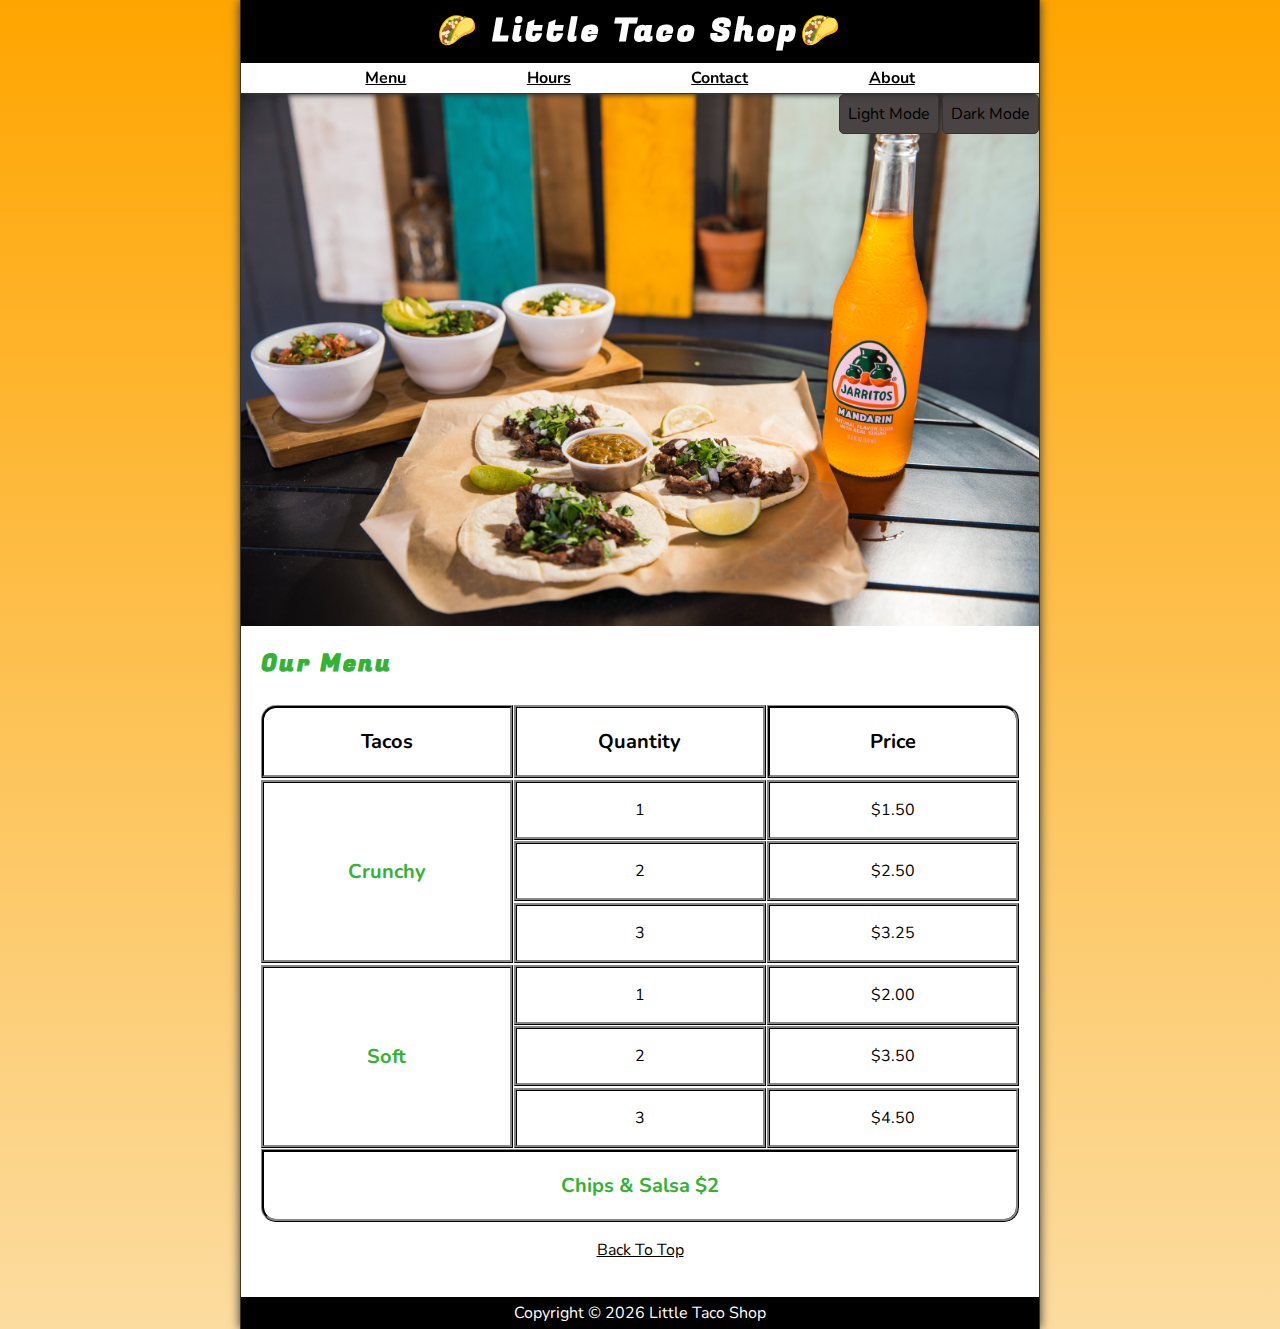
<file: index.html>
<!DOCTYPE html>
<html lang="en">
  <head>
    <meta charset="UTF-8" />
    <meta name="viewport" content="width=device-width, initial-scale=1.0" />
    <meta name="author" content="Dave Gray" />
    <meta
      name="description"
      content="The official website for The Little Taco Shop"
    />
    <title>The Little Taco Shop</title>
    <link rel="icon" href="favicon.ico" type="image/x-icon" />
    <link rel="stylesheet" href="style.css" />
    <link rel="stylesheet" id="toggle" />
    <script src="main.js" defer></script>
  </head>
  <body>
    <header class="header">
      <h1 class="header__h1">Little Taco Shop</h1>
      <nav class="header__nav">
        <ul class="header__ul">
          <li>
            <a href="#menu"> Menu</a>
          </li>
          <li>
            <a href="hours.html"> Hours</a>
          </li>
          <li>
            <a href="contact.html">Contact </a>
          </li>
          <li>
            <a href="about.html">About </a>
          </li>
        </ul>
      </nav>
    </header>
    <section class="hero">
      <h2 class="hero__h2">Bienvenudos!</h2>
      <figure>
        <button id="dark">Dark Mode</button>
        <button id="white">Light Mode</button>
        <img
          src="tacos_and_drink_1000x667.png"
          alt="Tacos and a Drink"
          title="We love tacos!"
          width="1000"
          height="667"
        />
        <figcaption class="offscreen">Tacos and a Drink</figcaption>
      </figure>
    </section>
    <main class="main">
      <article id="menu" class="main__article menu">
        <h2 class="menu__h2">Our Menu</h2>
        <table class="menu__container">
          <caption class="offscreen">
            Our Tacos
          </caption>
          <thead>
            <tr>
              <th class="menu__header" scope="col">Tacos</th>
              <th class="menu__header" scope="col">Quantity</th>
              <th class="menu__header" scope="col">Price</th>
            </tr>
          </thead>
          <tbody>
            <tr>
              <th class="menu__item menu__cr" scope="row" rowspan="3">
                Crunchy
              </th>
              <td class="menu__item">1</td>
              <td class="menu__item">$1.50</td>
            </tr>
            <tr>
              <td class="menu__item">2</td>
              <td class="menu__item">$2.50</td>
            </tr>
            <tr>
              <td class="menu__item">3</td>
              <td class="menu__item">$3.25</td>
            </tr>
            <tr>
              <th class="menu__item menu__sf" scope="row" rowspan="3">Soft</th>
              <td class="menu__item">1</td>
              <td class="menu__item">$2.00</td>
            </tr>
            <tr>
              <td class="menu__item">2</td>
              <td class="menu__item">$3.50</td>
            </tr>
            <tr>
              <td class="menu__item">3</td>
              <td class="menu__item">$4.50</td>
            </tr>
          </tbody>
          <tfoot>
            <tr>
              <td class="menu__item menu__cs" colspan="3">
                Chips &amp; Salsa $2
              </td>
            </tr>
          </tfoot>
        </table>

        <p class="center">
          <a href="#">Back To Top</a>
        </p>
      </article>
    </main>
    <footer class="footer">
      <p>
        <span class="nowrap">Copyright &copy; <time id="year"></time></span>
        <span class="nowrap">Little Taco Shop</span>
      </p>
    </footer>
  </body>
</html>
</file>
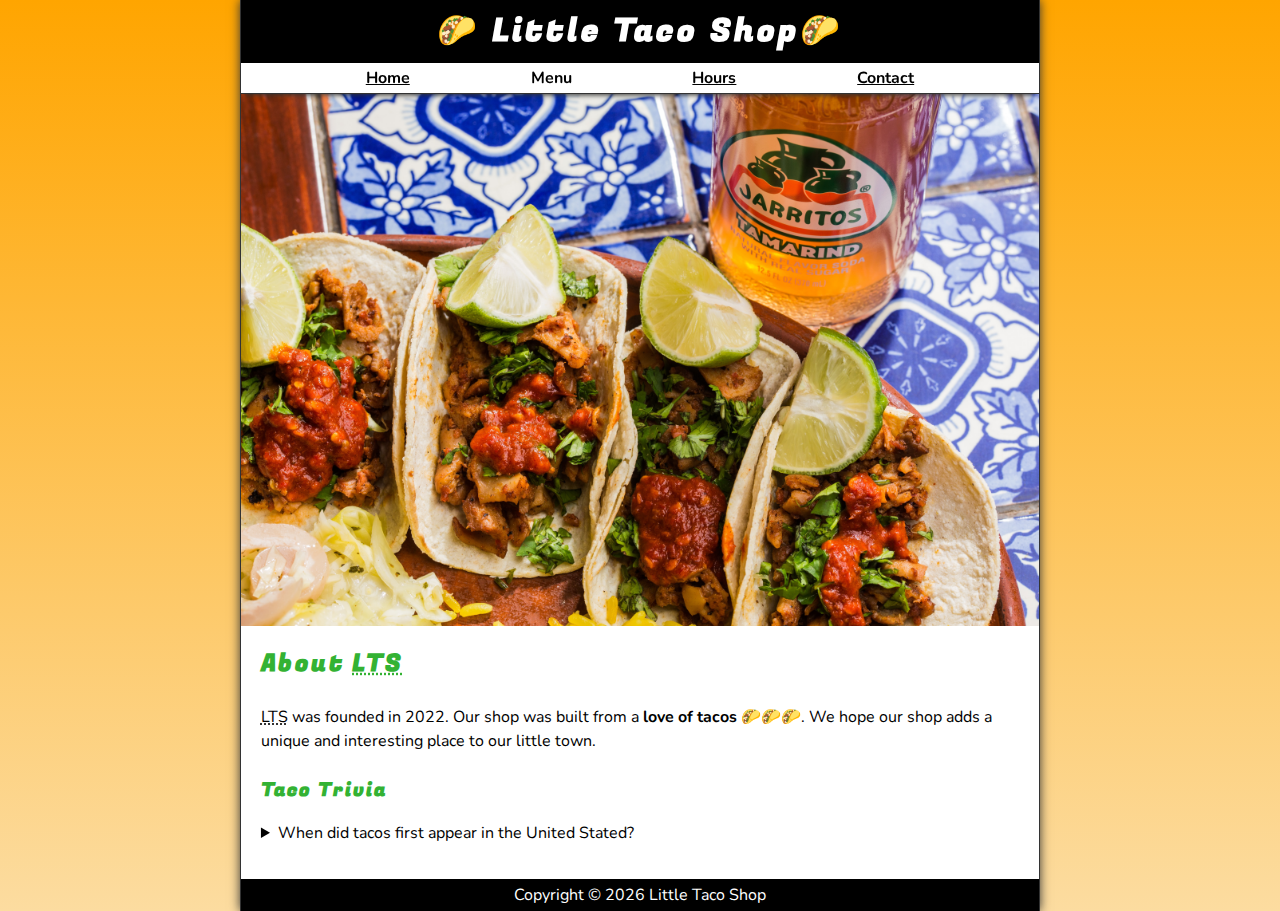
<file: about.html>
<!DOCTYPE html>
<html lang="en">
  <head>
    <meta charset="UTF-8" />
    <meta name="viewport" content="width=device-width, initial-scale=1.0" />
    <meta name="Roshan" content="Dave Gray" />
    <meta
      name="description"
      content="The official website for The Little Taco Shop"
    />
    <title>The Little Taco Shop</title>
    <link rel="icon" href="favicon.ico" type="image/x-icon" />
    <link rel="stylesheet" href="style.css" />
    <script src="main.js" defer></script>
  </head>
  <body>
    <header class="header">
      <h1 class="header__h1">Little Taco Shop</h1>
      <nav class="header__nav">
        <ul class="header__ul">
          <li>
            <a href="./">Home</a>
          </li>
          <li>
            <a href="./#menu"></a>Menu</a>
          </li>
          <li>
            <a href="hours.html">Hours</a>
          </li>
          <li>
            <a href="contact.html">Contact </a>
          </li>
        </ul>
      </nav>
    </header>
    <section class="hero">
      <figure>
        <img
          src="tacos_delicioso_1000x667.png"
          alt="Tacos Delicioso!"
          title="We love tacos!"
          width="1000"
          height="667"
        />
        <figcaption class="offscreen">Try the delicious Tacos</figcaption>
      </figure>
    </section>
    <main class="main">
      <article id="about" class="main__article about">
        <h2>About <abbr title="The Little Taco Shop">LTS</abbr></h2>
        <p>
            <abbr title="The Little Taco Shop">LTS</abbr> was founded in <time datetime="2022">2022</time>. Our shop
            was built from a <strong>love of tacos</strong> 🌮🌮🌮. We hope our shop adds a unique and interesting
            place to our little town.
        </p>
        <aside class="about__trivia">
            <h3>Taco Trivia</h3>
            <details>
                <summary>When did tacos first appear in the United Stated?</summary>
                <p class="about__trivia-answer">
                    Jeffrey M. Pilcher, taco historian and professor of history at the University of Minnesota, says
                    the earliest mention of tacos in the United States are in a newspaper from <time
                        datetime="1905">1905</time>. (Source: <cite><a
                            href="https://www.smithsonianmag.com/arts-culture/where-did-the-taco-come-from-81228162/"
                            target="_blank">Smithsonian Magazine</a></cite>)
                </p>
            </details>
        </aside>
    </article>
  </main>
    <footer class="footer">
      <p>
        <span class="nowrap">Copyright &copy; 
          <time id="year"></time>
        </span>
        <span class="nowrap">Little Taco Shop</span>
      </p>
    </footer>
  </body>
</html>
</file>
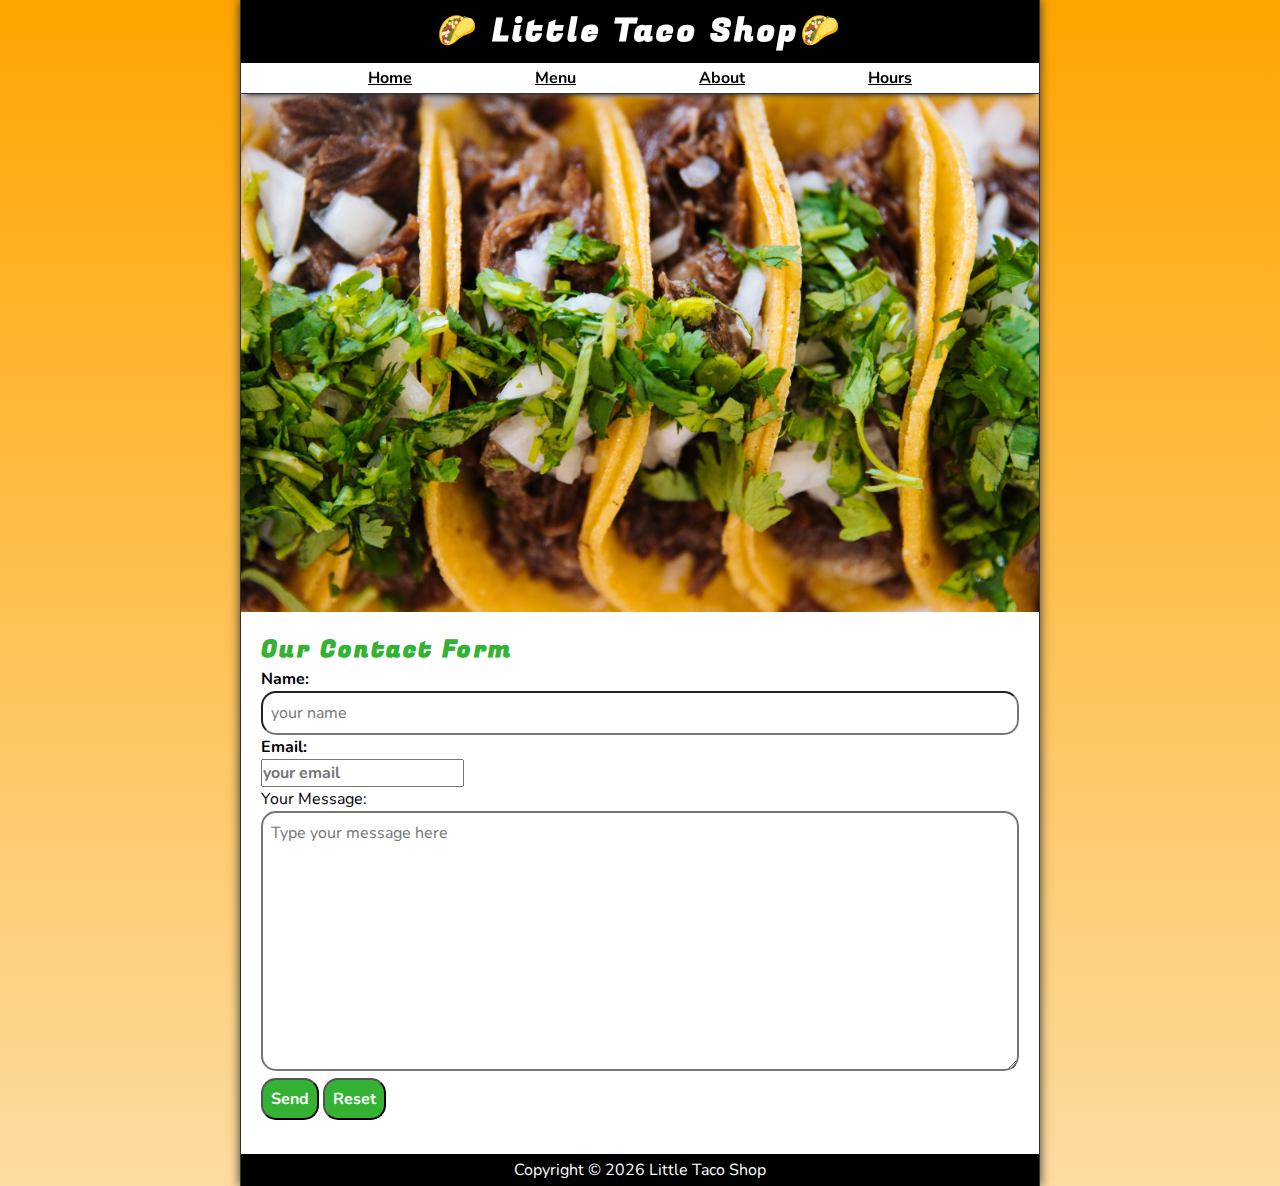
<file: contact.html>
<!DOCTYPE html>
<html lang="en">
  <head>
    <meta charset="UTF-8" />
    <meta name="viewport" content="width=device-width, initial-scale=1.0" />
    <meta name="author" content="Dave Gray" />
    <meta
      name="description"
      content="Contact information for The Little Taco Shop"
    />
    <title>Contact Us - LTS</title>
    <link rel="icon" href="favicon.ico" type="image/x-icon" />
    <link rel="stylesheet" href="style.css" />
    <script src="main.js" defer></script>
  </head>

  <body>
    <header class="header">
      <h1 class="header__h1">Little Taco Shop</h1>
      <nav class="header__nav">
        <ul class="header__ul">
          <li>
            <a href="./">Home</a>
          </li>
          <li>
            <a href="./#menu">Menu</a>
          </li>
          <li>
            <a href="about.html">About </a>
          </li>

          <li>
            <a href="hours.html"> Hours</a>
          </li>
        </ul>
      </nav>
    </header>
    <section>
      <figure>
        <img
          src="tacos_close_up_1000x649.png"
          alt="Little Taco Shop Tacos"
          title="Tacos ready to eat!"
          width="1000"
          height="649"
        />
        <figcaption class="offscreen">The Little Taco Shop</figcaption>
      </figure>
    </section>
    <main class="main">
      <article class="main__article contact">
        <h2 class="contact__h2">Our Contact Form</h2>

        <form
          action="https://httpbin.org/get"
          method="get"
          class="contact__form"
        >
          <fieldset class="contact__fieldset">
            <legend class="offscreen">Send Us A Message</legend>
            <p class="contact__p">
              <label for="name" class="contact__label">Name:</label>
              <input
                class="contact__input"
                type="text"
                name="name"
                id="name"
                placeholder="your name"
                required
              />
            </p>
            <p class="contact__p">
              <label for="email" class="contact__label">Email:</label>
              <input
                class="contact__label"
                type="email"
                name="email"
                id="email"
                placeholder="your email"
                required
              />
            </p>
            <p class="contact__p">
              <label for="message">Your Message:</label>
              <br />
              <textarea
                class="contact__textarea"
                name="message"
                id="message"
                cols="30"
                rows="10"
                placeholder="Type your message here"
              ></textarea>
            </p>
          </fieldset>
          <button type="submit" class="contact__button">Send</button>
          <button type="reset" class="contact__button">Reset</button>
        </form>
      </article>
    </main>
    <footer class="footer">
      <p>
        <span class="nowrap"
          >Copyright &copy;
          <time id="year"></time>
        </span>
        <span class="nowrap">Little Taco Shop</span>
      </p>
    </footer>
  </body>
</html>
</file>
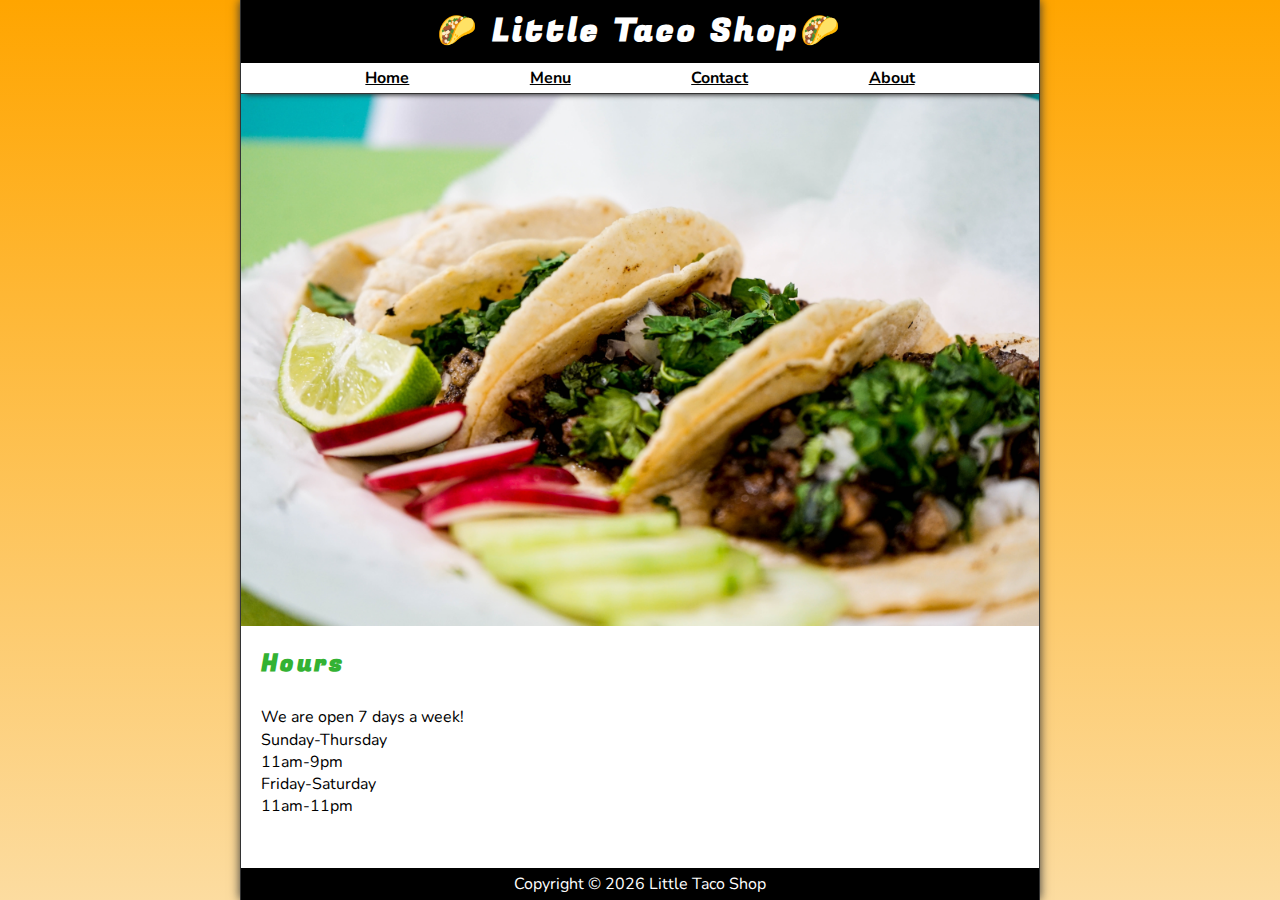
<file: hours.html>
<!DOCTYPE html>
<html lang="en">
  <head>
    <meta charset="UTF-8" />
    <meta name="viewport" content="width=device-width, initial-scale=1.0" />
    <meta name="author" content="Dave Gray" />
    <meta name="description" content="Store Hours for The Little Taco Shop" />
    <title>LTS Hours</title>
    <link rel="icon" href="favicon.ico" type="image/x-icon" />
    <link rel="stylesheet" href="style.css" />
    <script src="main.js" defer></script>
  </head>

  <body>
    <header class="header">
      <h1 class="header__h1">Little Taco Shop</h1>
      <nav class="header__nav">
        <ul class="header__ul">
          <li>
            <a href="./">Home</a>
          </li>

          <li>
            <a href="./#menu">Menu</a>
          </li>
          <li>
            <a href="contact.html">Contact</a>
          </li>
          <li>
            <a href="about.html">About </a>
          </li>
        </ul>
      </nav>
    </header>
    <section class="hero">
      <figure>
        <img
          src="tacos_tray_1000x667.png"
          alt="A Tray of Tasty Tacos"
          title="We love trays of tacos!"
          width="1000"
          height="667"
        />
        <figcaption class="offscreen">A Tray of Tasty Tacos</figcaption>
      </figure>
    </section>
    <main class="main">
      <article class="main__article">
        <h2>Hours</h2>
        <p>We are open 7 days a week!</p>
        <dl>
          <dt>Sunday-Thursday</dt>
          <dd>11am-9pm</dd>
          <dt>Friday-Saturday</dt>
          <dd>11am-11pm</dd>
        </dl>
      </article>
    </main>

    <footer class="footer">
      <p>
        <span class="nowrap"
          >Copyright &copy;
          <time id="year"></time>
        </span>
        <span class="nowrap">Little Taco Shop</span>
      </p>
    </footer>
  </body>
</html>
</file>
<file: style.css>
@import url("https://fonts.googleapis.com/css2?family=Fugaz+one&family=Nunito&display=swap");
/* ||RESET*/
*,
*::before,
*::after {
  margin: 0;
  padding: 0;
  box-sizing: border-box;
}
img {
  display: block;
  max-width: 100%;
  height: auto;
}
input,
button,
textarea {
  font: inherit;
}
/*CSS -- VARIABLES*/
:root {
  /*FONTS*/
  --FF: "Nunito", sans-serif;
  --FF-HEADERS: "Fugaz One", cursive;
  --FS: clamp(1 rem, 2.2vh, 1.5rem);
  /* minimum fontsize, max height up to which it grows ,max-font */
  /* COLORS */
  --BGCOLOR: orange;
  --BGCOLOR-FADE: rgb(252, 220, 160);
  --BGIMAGE: linear-gradient(to bottom, var(--BGCOLOR), var(--BGCOLOR-FADE));
  --BODY-BGCOLOR: #fff;
  --FONT-COLOR: #000;
  --BORDER-COLOR: #333;
  --HIGHTLIGHT-COLOR: rgb(51, 178, 51);
  --LINK-COLOR: #000;
  --LINK-HOVER: hsla(0, 0%, 0%, 0.6);
  --LINK-ACTIVE: orange;
  --HEADER-BGCOLOR: black;
  --HEADER-COLOR: #fff;
  --NAV-BGCOLOR: #fff;
  --HERO-BGCOLOR: rgba(51, 179, 51, 0.75);
  --HERO-COLOR: #fff;

  --BUTTON-COLOR: white;

  /* BORDERS */
  --BORDERS: 1px solid var(--BORDER-COLOR);
  /* ||STANDARD PADDING */
  --PADDING-TB: 0.25em;
  --PADDING-SIDE: 2.5%;
  /* STANDARD MARGIN */
  --MARGIN: clamp(1em, 2.5vh, 1.5em) 0;
  /* top bottom and side i.e. left and right margin respectively */
}

/* ||UTILITY CLASSES */
.offscreen {
  position: absolute;
  left: -100000px;
}
.nowrap {
  white-space: nowrap;
}
.center {
  text-align: center;
}
/* GENERAL STYLES */
html {
  scroll-behavior: smooth;
  font-size: var(--FS);
  font-family: var(--FF);
  background-color: var(--BGCOLOR);
  background-image: var(--BGIMAGE);
}

body {
  background-color: var(--BODY-BGCOLOR);
  color: var(--FONT-COLOR);
  min-height: 100vh;
  max-width: 800px;
  margin: 0 auto;
  padding-bottom: 40px;
  border-left: var(--BORDERS);
  border-right: var(--BORDERS);
  box-shadow: 0 0 10px var(--BORDER-COLOR);
  position: relative;
}
h1,
h2,
h3 {
  font-family: var(--FF-HEADERS);
  letter-spacing: 0.1em;
}
h2,
h3 {
  margin-bottom: 1em;
  color: var(--HIGHTLIGHT-COLOR);
}
p {
  line-height: 1.5;
}
a:any-link {
  color: var(--LINK-COLOR);
}
a:hover,
a:focus-visible {
  color: var(--LINK-HOVER);
}
a:active {
  color: var(--LINK-ACTIVE);
}
/* ||header */
.header {
  position: sticky;
  top: 0;
  z-index: 1;
}
.header__h1 {
  text-align: center;
  background-color: var(--HEADER-BGCOLOR);
  color: var(--HEADER-COLOR);
  padding: var(--PADDING-TB) var(--PADDING-SIDE);
}
.header__nav {
  background-color: var(--NAV-BGCOLOR);
  border-bottom: var(--BORDERS);
  font-weight: bold;
  box-shadow: 0 6px 5px -5px var(--BORDER-COLOR);
}
.header__ul {
  padding: var(--PADDING-TB) var(--PADDING-SIDE);
  list-style-type: none;
  display: flex;
  justify-content: space-evenly;
  gap: 1rem;
}
.hero {
  position: relative;
}
.hero__h2 {
  background-color: var(--HERO-BGCOLOR);
  color: var(--HERO-COLOR);
  padding: 0.25em 0.5em;
  letter-spacing: 0.1rem;
  text-shadow: 2px 2px 5px var(--BORDER-COLOR);
  position: absolute;
  top: -100px;
  left: 20px;
  animation: showWelcome 0.5s ease-in 1s forwards;
}
@keyframes showWelcome {
  0% {
    top: -20px;
    transform: skew(0deg, -5deg) scaleY(0);
  }
  80% {
    top: 30px;
    transform: skew(10deg, -5deg) scaleY(0);
  }
  100% {
    top: 30px;
    transform: skew(-10deg, -5deg) scaleY(1);
  }
}
/* ||FOOTER */
.footer {
  position: absolute;
  width: 100%;
  bottom: 0;
  z-index: 1;
  margin-top: 15px;
  background-color: var(--HEADER-BGCOLOR);
  color: var(--HEADER-COLOR);
  padding: var(--PADDING-TB) var(--PADDING-SIDE);
  text-align: center;
}

/* MAIN */
.main {
  padding: var(--PADDING-TB) var(--PADDING-SIDE);
  position: relative;
}
.main__article {
  scroll-margin-top: 6.5 rem;
  margin: var(--MARGIN);
}
.main__article:first-child {
  margin-top: 1em;
}
.main__article:last-child {
  min-height: calc(100vh -20rem);
}
/* ABOUT */
.about__trivia {
  margin: var(--MARGIN);
}
.about__trivia-answer {
  margin-top: 1em;
}
/* ||contact */
.contact__h2 {
  margin: 0;
}
.contact__fieldset {
  border: none;
}
contact__p {
  margin: 1em 0;
}
.contact__label {
  display: block;
  font-weight: bold;
}
.contact__input,
.contact__textarea {
  /* margin: var(--MARGIN); */
  padding: 0.5em;
  border-radius: 15px;
  border-width: 2px;
  width: 100%;
}
.contact__button {
  padding: 0.5em;
  border-radius: 15px;
  background-color: var(--HIGHTLIGHT-COLOR);
  color: var(--BUTTON-COLOR);
  font-weight: bold;
}
/* ||MENU */
thead,
tbody,
tfoot,
tr {
  display: contents;
}
.menu__container {
  display: grid;
  grid-template-columns: repeat(3, 1fr);
  grid-template-areas:
    "hd1 hd2 hd3"
    "cr cr1 cr1p"
    "cr cr2 cr2p"
    "cr cr3 cr3p"
    "sf sf1 sf1p"
    "sf sf2 sf2p"
    "sf sf3 sf3p"
    "cs cs cs";
  gap: 0.1em;
  margin-bottom: 1em;
}
.menu__cr {
  grid-area: cr;
}
.menu__sf {
  grid-area: sf;
}
.menu__cs {
  grid-area: cs;
}
.menu__cs,
.menu__cr,
.menu__sf {
  color: var(--HIGHTLIGHT-COLOR);
  font-weight: bold;
  height: 100%;
  display: block;
  place-content: center;
}
.menu__header {
  border-bottom: var(--BORDER-COLOR);
}
.menu__header,
.menu__item {
  width: 100%;
  padding: 1em;
  border: medium ridge var(--BORDER-COLOR);
}
.menu__item {
  display: grid;
  place-content: center;
}
thead th:first-child {
  border-top-left-radius: 15px;
}
thead th:last-child {
  border-top-right-radius: 15px;
}
tfoot td {
  border-bottom-left-radius: 15px;
  border-bottom-right-radius: 15px;
}

@media screen and (min-width: 576px) {
  .header__h1::before {
    content: "🌮 ";
  }
  .header__h1::after {
    content: "🌮 ";
  }
  .menu__header,
  .menu__cr,
  .menu__sf,
  .menu__cs {
    font-size: 125%;
  }
}
/* ||light mode  */
#dark {
  display: inline-flex;
  position: absolute;
  right: 0;
  border: solid 1px var(--BORDER-COLOR);
  width: max-content;
  padding: 0.5em;
  background-color: rgb(73, 67, 67);
  border-radius: 5px;
}
#white {
  display: inline-flex;
  position: absolute;
  right: 100px;
  border: solid 1px var(--BORDER-COLOR);
  width: max-content;
  padding: 0.5em;
  background-color: rgb(73, 67, 67);
  border-radius: 5px;
}
#dark:hover,
#white:hover {
  cursor: pointer;
  transform: scaleX(1.02);
  transform: translateY(3px);
  transition: cubic-bezier(0.075, 0.82, 0.165, 1);
}
</file>
